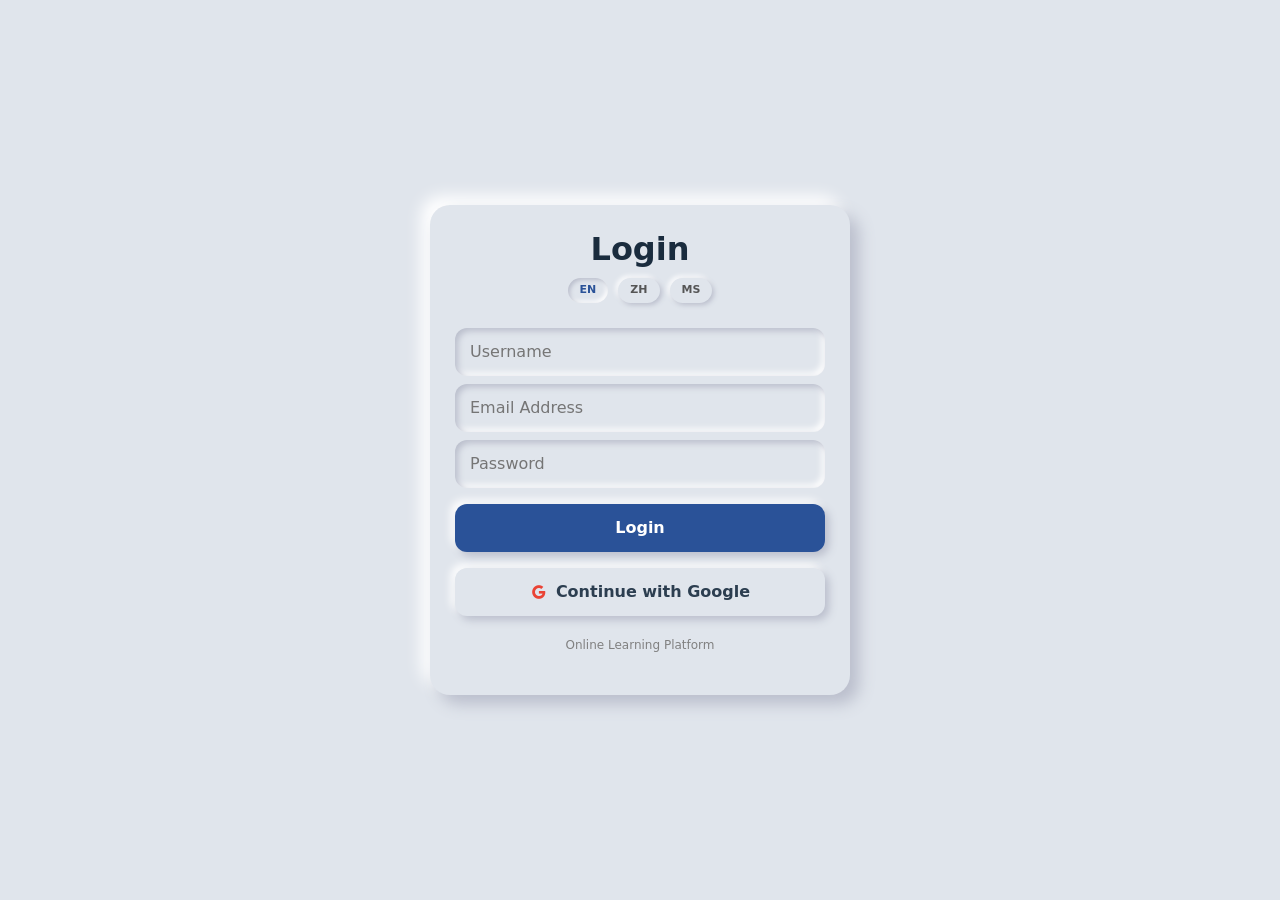
<file: IMI.ass - Copy/index.html>
<!DOCTYPE html>
	<html lang="en">
		<head>
			<meta charset="UTF-8">
			<meta name="viewport" content="width=device-width, initial-scale=1.0">
			
			<title>Home - Intelligent Learning Platform</title>
			
			<link href="https://cdn.jsdelivr.net/npm/bootstrap@5.3.3/dist/css/bootstrap.min.css" rel="stylesheet">
			<link href="https://unpkg.com/boxicons@2.1.4/css/boxicons.min.css" rel="stylesheet" />
			<link rel="stylesheet" href="style.css">
			
			<style>
				#splash-screen {
					position: fixed;
					top: 0; 
					left: 0;
					width: 100%;
					height: 100%;
					background: #e0e5ec;
					display: flex;
					flex-direction: column; 
					justify-content: center; 
					align-items: center;
					z-index: 10000; 
					transition: opacity 0.5s ease, visibility 0.5s;
				}
				.splash-logo { 
					font-size: 3rem; 
					font-weight: 800;
					color: #1a2c3e; 
					margin-bottom: 20px; 
					letter-spacing: 2px; 
				}
				
				.spinner-custom {
					width: 50px;
					height: 50px;
					border: 5px solid #babecc;
					border-top: 5px solid #2a5298;
					border-radius: 50%;
					
					/*loading time icon*/
					animation: spin 1s linear infinite; 
					box-shadow: 3px 3px 6px #babecc,
					-3px -3px 6px #fff;
				}
					/*loading icon*/
				@keyframes spin {
					0% { transform: rotate(0deg); } 
					100% { transform: rotate(360deg); } 
				}

				.top-header { 
					display: flex;
					justify-content: space-between; 
					align-items: center; 
					padding: 25px 20px;
					max-width: 1200px; 
					margin: 0 auto;
				}
				.logo-text { 
					font-weight: 800; 
					color: #1a2c3e;
					font-size: 1.5rem; 
					text-decoration: none;
				}
				
				.dropdown { 
					position: relative; 
					width: 240px;
					/*999 layers*/
					z-index: 999;
				}
				
				/*Neumorphism button*/
				.select-btn {
					display: flex; 
					height: 48px;
					background: #e0e5ec;
					padding: 0 15px; 
					font-size: 14px;
					font-weight: 600;
					color: #2c3e50;
					border-radius: 12px; 
					align-items: center;
					justify-content: space-between;
					cursor: pointer; 
					box-shadow: 4px 4px 8px #babecc,
					-4px -4px 8px #fff;
					transition: 0.3s;
				}
				.select-btn:hover {
					box-shadow: inset 2px 2px 5px #babecc, 
					inset -2px -2px 5px #fff; 
				}
				.dropdown.active .select-btn i { transform: rotate(-180deg); }
				.dropdown-menu {
					position: absolute;
					top: calc(100% + 8px); 
					left: 0; width: 100%;
					background: #e0e5ec;
					border-radius: 14px; 
					padding: 6px;
					list-style: none; 
					display: none; 
					flex-direction: column; 
					gap: 4px;
					box-shadow: 6px 6px 15px #babecc,
					-6px -6px 15px #fff;
				}
				.dropdown.active .dropdown-menu {
					display: flex; 
				}
				.dropdown-menu li { 
					display: flex;
					align-items: center;
					padding: 10px 12px; 
					color: #555;
					border-radius: 8px; 
					cursor: pointer; 
					transition: all 0.2s;
				}
				.dropdown-menu li:hover {
					background: #babecc;
					color: #1a2c3e;
					transform: translateX(4px); 
				}
				.menu-icon {
					display: flex;
					align-items: center;
					margin-right: 10px;
				}
				.menu-icon svg {
					width: 18px;
					height: 18px; 
					stroke: currentColor; 
					stroke-width: 2; 
				}
				.menu-text {
					font-size: 13.5px;
					font-weight: 500;
				}

				.main-container { 
					max-width: 1200px; 
					margin: 30px auto;
					padding: 0 20px;
				}
				.hero-card { 
					background: #e0e5ec;
					border-radius: 28px;
					padding: 45px; 
					box-shadow: 9px 9px 16px #babecc, 
					-9px -9px 16px #fff;
				}
				.video-box-wrapper { 
					background: #e0e5ec;
					padding: 15px; 
					border-radius: 20px;
					box-shadow: inset 4px 4px 8px #babecc, 
					inset -4px -4px 8px #fff; 
				}
				.video-box-wrapper video {
					border-radius: 12px; 
					width: 100%;
					display: block; 
				}

				.cta-btn {
					background: #e0e5ec;
					color: #1a2c3e; 
					font-weight: 700;
					padding: 12px 28px; 
					border: none;
					
					border-radius: 30px;
					box-shadow: 4px 4px 8px #babecc,
					-4px -4px 8px #fff;
					transition: all 0.2s;
				}
				.cta-btn:hover {
					box-shadow: inset 2px 2px 5px #babecc, 
					inset -2px -2px 5px #fff;
					color: #2a5298;
				}
			</style>
		</head>
		<body>
			
			<div id="splash-screen">
				<div class="splash-logo">EduStream</div>
				<div class="spinner-custom"></div>
				
				<p style="margin-top: 15px; color: #7f8c8d; font-size: 14px;">Assembling Your Workspace...</p>
			</div>

			<header class="top-header">
				<a href="index.html" class="logo-text"><strong>📚 EduStream</strong></a>
				
				<div class="dropdown" id="appDropdown">
					<div class="select-btn">
						<span class="select-btn-text" id="headerUserDisplay"><i class="bx bx-user"></i> Loading...</span>
						<i class="bx bx-chevron-down"></i>
					</div>
					
					<ul class="dropdown-menu">
						
						<li onclick="launchModalContext('Feedback')">
							<span class="menu-icon"><i class="bx bx-star"></i></span>
							<span class="menu-text">Feedback</span>
						</li>

						<li onclick="launchModalContext('Help')">
							<span class="menu-icon"><i class="bx bx-help-circle"></i></span>
							<span class="menu-text">Help Desk</span>
						</li>

						<li onclick="launchModalContext('FAQ')">
							<span class="menu-icon"><i class="bx bx-info-circle"></i></span>
							<span class="menu-text">FAQ</span>
						</li>

						<li onclick="launchModalContext('Contact')">
							<span class="menu-icon"><i class="bx bx-envelope"></i></span>
							<span class="menu-text">Contact</span>
						</li>
						
						<li onclick="location.href='dashboard.html'">
							<span class="menu-icon">
							<!-- 2*2 box icon --!>
								<svg viewBox="0 0 24 24" fill="none" stroke="currentColor">
									<rect x="3" y="3" width="7" height="7" rx="1" />
									<rect x="14" y="3" width="7" height="7" rx="1" />
									<rect x="3" y="14" width="7" height="7" rx="1" />
									<rect x="14" y="14" width="7" height="7" rx="1" />
								</svg>
							</span>
							<span class="menu-text">Dashboard</span>
						</li>

						<li onclick="logoutAction()">
							<span class="menu-icon">
								<!-- logout icon --!>
								<svg viewBox="0 0 24 24" fill="none" stroke="currentColor">
									<path d="M9 21H5a2 2 0 0 1-2-2V5a2 2 0 0 1 2-2h4"/>
									<polyline points="16 17 21 12 16 7"/>
									<line x1="21" y1="12" x2="9" y2="12"/>
								</svg>
							</span>
							<span class="menu-text">Logout</span>
						</li>
					</ul>
				</div>
			</header>
			
			<main class="main-container">
				<div class="hero-card row align-items-center mb-5">
					<div class="col-lg-7 pe-lg-5">
						<h1 class="display-5 fw-bold mb-3" style="color: #1a2c3e; font-weight: 800;">Unlock Multi-Disciplinary Competencies</h1>
						<p class="lead mb-4" style="font-size: 1.05rem; line-height: 1.8; color: #555;">
							Welcome to the next-generation virtual learning center. Experience architectural fluid interfaces optimized for rigorous computer science tracks, modern engineering, structural design, and business management.
						</p>
						<button class="cta-btn" onclick="location.href='courses.html'">Explore Curriculum Matrix →</button>
					</div>
					
					<!--====video====--!>
					<div class="col-lg-5 mt-4 mt-lg-0">
						<div class="video-box-wrapper">
							<video controls muted autoplay loop>
								<source src="mov_bbb.mp4" type="video/mp4">
							</video>
						</div>
						<p class="text-center text-muted small mt-2">🎬 Platform Overview & Onboarding Tour</p>
					</div>
				</div>
				
					<!---- start Introduction courses----!>
					<h3 class="fw-bold mb-4 text-dark"><i class="bx bx-grid-alt text-primary"></i> Explore Global Academic Disciplines</h3>
				
				<section class="row g-4 mb-4">
						<div class="col-md-4">
							<article class="nm-card h-100">
								<div class="d-flex align-items-center gap-2 mb-3">
									<i class="bx bx-code-block text-primary fs-3"></i>
									<h5 class="fw-bold m-0 text-dark">Computer Science: Algorithm Design</h5>
								</div>
								<p class="small text-muted mb-0" style="line-height: 1.6;">
									Analyze computational complexity, discrete algorithmic data objects, execution time optimization, and logical recursive processing methods.
								</p>
							</article>
						</div>
						<div class="col-md-4">
							<article class="nm-card h-100">
								<div class="d-flex align-items-center gap-2 mb-3">
									<i class="bx bx-cloud-upload text-success fs-3"></i>
									<h5 class="fw-bold m-0 text-dark">Information Technology: Systems</h5>
								</div>
								<p class="small text-muted mb-0" style="line-height: 1.6;">
									Examine client-server transmission architecture, logic gate structures, database relational interfaces, and systemic cloud protocols.
								</p>
							</article>
						</div>
						<div class="col-md-4">
							<article class="nm-card h-100">
								<div class="d-flex align-items-center gap-2 mb-3">
									<i class="bx bx-home-alt text-warning fs-3"></i>
									<h5 class="fw-bold m-0 text-dark">Structural Engineering & Building</h5>
								</div>
								<p class="small text-muted mb-0" style="line-height: 1.6;">
									Study concrete industrial material physics, blueprint asset production matrices, building mechanics, and modular construction pipelines.
								</p>
							</article>
						</div>
						<div class="col-md-4">
							<article class="nm-card h-100">
								<div class="d-flex align-items-center gap-2 mb-3">
									<i class="bx bx-line-chart text-danger fs-3"></i>
									<h5 class="fw-bold m-0 text-dark">Business: Operational Strategy</h5>
								</div>
								<p class="small text-muted mb-0" style="line-height: 1.6;">
									Convert raw company data metrics into tactical corporate execution pipelines, financial analysis, and strategic risk assessment maps.
								</p>
							</article>
						</div>
						<div class="col-md-4">
							<article class="nm-card h-100">
								<div class="d-flex align-items-center gap-2 mb-3">
									<i class="bx bx-wrench text-info fs-3"></i>
									<h5 class="fw-bold m-0 text-dark">Mechanical & Systems Integration</h5>
								</div>
								<p class="small text-muted mb-0" style="line-height: 1.6;">
									Build interactive mechanical simulations, dynamic automated control loops, and analyze low-level processing hardware metrics.
								</p>
							</article>
						</div>
						<div class="col-md-4">
							<article class="nm-card h-100">
								<div class="d-flex align-items-center gap-2 mb-3">
									<i class="bx bx-paint text-secondary fs-3"></i>
									<h5 class="fw-bold m-0 text-dark">Multimedia & Internet Graphics</h5>
								</div>
								<p class="small text-muted mb-0" style="line-height: 1.6;">
									Synthesize vector objects, digital compression assets, interface layouts, and reactive web layout tracking scripts.
								</p>
							</article>
						</div>
				</section>
			</main>

				<div class="modal-mask" id="helpModalWrapper">
					<section class="modal-box">
						
						<!-- bug ? --!>
						<h4 class="fw-bold text-dark mb-3" id="modalHeading">Component!!!!!!!!!!! Hub</h4>
						<div id="universalModalDescription" class="small text-muted mb-4" style="line-height: 1.6; display: none;"></div>
						<button class="nm-btn nm-btn-primary w-100" onclick="document.getElementById('helpModalWrapper').style.display='none'">Close Panel</button>
					</section>
				</div>
			
			<div id="universalModal" style="display: none; position: fixed; top: 0; left: 0; width: 100%; height: 100%; background: rgba(0, 0, 0, 0.4); backdrop-filter: blur(3px); justify-content: center; align-items: center; z-index: 1050;">
				<div class="nm-card" style="width: 90%; max-width: 500px; padding: 30px; position: relative; box-shadow: 10px 10px 20px #babecc, -10px -10px 20px #fff; border-radius: 20px;">
					<h4 class="fw-bold text-dark mb-3" id="modalHeading">Request</h4>
					
					<div id="zone_Feedback" style="display: none;">
						<p class="small text-muted mb-2">Rate your experience:</p>
						<div class="star-rating mb-3" style="font-size: 1.8rem; color: #ccc; cursor: pointer; display: flex; gap: 5px;">
							<i class="bx bx-star star-item" data-value="1"></i>
							<i class="bx bx-star star-item" data-value="2"></i>
							<i class="bx bx-star star-item" data-value="3"></i>
							<i class="bx bx-star star-item" data-value="4"></i>
							<i class="bx bx-star star-item" data-value="5"></i>
						</div>
						<textarea class="essay-input" id="feedbackReviewText" placeholder="Detailed review..." style="height: 100px;"></textarea>
					</div>

					<div id="modalDescription" class="small text-muted mb-4" style="line-height: 1.6;"></div>
						
						<div id="zone_Help" style="display:none;">
							<textarea id="helpText"
								placeholder="Describe your issue..."
								style="width:100%; height:120px; padding:10px; border-radius:10px; border:1px solid #ccc;">
							</textarea>
						</div>
						
					<div class="d-flex justify-content-end gap-2">
						<button class="cta-btn" onclick="document.getElementById('universalModal').style.display='none'">Cancel</button>
						<button class="cta-btn text-white" id="modalSubmitBtn" onclick="handleModalSubmit()" style="background: #1e3c72;">Send</button>
					</div>
				</div>
			</div>
			
			<!--button on bellow,simulate like Ghost.button--!>
			<nav class="bottom-navbar">
				<ul class="nav-menu">
					<li><a href="index.html" class="nav-link active">Home</a></li>
					<li><a href="courses.html" class="nav-link">Courses</a></li>
					<li><a href="dashboard.html" class="nav-link">Dashboard</a></li>
					<li><a href="exam.html" class="nav-link">Exam/Quiz</a></li>
				</ul>
			</nav>
			
			<script>
			 //check login
				window.addEventListener('DOMContentLoaded', () => {
					let activeUser = localStorage.getItem('savedProfileName');
					//if not login
					if (!activeUser) {
						alert("Security Gateway: Unauthorized state detected. Directing to account portal.");
						window.location.href = "login.html";
						return;
					}
					//show modal on above
					document.getElementById('headerUserDisplay').innerHTML = `<i class="bx bx-user-circle"></i> Hi, ${activeUser}`;

					setTimeout(() => {
						const splash = document.getElementById('splash-screen');
						if(splash) {
							splash.style.opacity = '0'; 
							splash.style.visibility = 'hidden';
						}
					}, 1500);
				});
				 //function logout
				function logoutAction() {
					localStorage.removeItem('savedProfileName');
					window.location.href = 'login.html';
				}
				//dropdown
				const dropdown = document.getElementById('appDropdown');
				const selectBtn = dropdown.querySelector('.select-btn');
				selectBtn.addEventListener('click', (e) => { e.stopPropagation(); dropdown.classList.toggle('active'); });
				document.addEventListener('click', () => dropdown.classList.remove('active'));

				let currentRating = 0;
				let currentType = '';
					
					// control dropdown function
					function launchModalContext(type) {
						//DOM
						const modal = document.getElementById('universalModal');
						const heading = document.getElementById('modalHeading');
						const desc = document.getElementById('modalDescription');
						const fZone = document.getElementById('zone_Feedback');
						
						modal.style.display = 'flex';   
						modal.style.visibility = 'visible';
						modal.style.opacity = '1';
						
						currentType = type;
						
						// reset display
						fZone.style.display = 'none';
						desc.style.display = 'none';
						document.getElementById('zone_Help').style.display = 'none';
						
						if (type === 'Feedback') {
							heading.textContent = "Feedback Engine";
							fZone.style.display = 'block';
							desc.style.display = 'none';
						
						} else if (type === 'Help') {
							heading.textContent = "Help Desk";
						
							desc.style.display = 'none';
							document.getElementById('zone_Help').style.display = 'block';
						} else if (type === 'FAQ') {
							heading.textContent = "FAQ";
						
							// close all
							fZone.style.display = 'none';
							document.getElementById('zone_Help').style.display = 'none';
						
							// desc
							desc.style.display = 'block';
							desc.style.visibility = 'visible';
							desc.innerHTML = `
								<p><b>Q:</b> How do I reset my progress?<br>
								<b>A:</b> Logout or clear cache.</p>
								
								<hr>
								
								<p><b>Q:</b> How do I contact support?<br>
								<b>A:</b> Use Contact menu.</p>
								
								<hr>
								
								<p><b>Q:</b> Why can't I login?<br>
								<b>A:</b> Check username/password.</p>
							`;
						} else if (type === 'Contact') {
							heading.textContent = "Contact";
							desc.style.display = 'block';
							desc.innerHTML = "Email: support@edustream.com";
						}
					}
					
					
					document.querySelectorAll('.star-item').forEach(star => {
						star.addEventListener('click', function() {
							currentRating = parseInt(this.getAttribute('data-value'));
							document.querySelectorAll('.star-item').forEach((s, idx) => {
								s.className = idx < currentRating ? 'bx bxs-star star-item' : 'bx bx-star star-item';
								s.style.color = idx < currentRating ? '#f1c40f' : '#ccc';
							});
						});
					});
				//front end modal 
				function handleModalSubmit() {
					
					if (currentType === 'Feedback' && currentRating === 0)
						return alert("Select a rating!");
					
					if (currentType === 'Help') {
							const msg = document.getElementById('helpText').value;
						if (!msg.trim()) return alert("Please describe your issue!");
						alert("Help request sent: " + msg);
					}
					
					alert("Data packet submitted successfully!");
					document.getElementById('universalModal').style.display = 'none';
				}
			</script>
		</body>
	</html>
</file>
<file: IMI.ass - Copy/style.css>
/*=== Global Core Resets ===*/
* {
    margin: 0;
    padding: 0;
    box-sizing: border-box;
}

body {
    background: #e0e5ec;
    font-family: "Inter", system-ui, sans-serif;
    color: #2c3e50;
    overflow-x: hidden;
    padding-bottom: 120px; /* let the bar some space */
}

/* === Navbar === */
.bottom-navbar {
    background: #e0e5ec; 
    padding: 0.9rem 1.2rem; 
    border-radius: 60px;
    box-shadow: 9px 9px 16px #babecc, -9px -9px 16px #fff;
    position: fixed; 
    bottom: 20px; 
    left: 50%; 
    transform: translateX(-50%);
    z-index: 9998;
    width: max-content;
}

.nav-menu { 
    display: flex; 
    gap: 1rem; 
    list-style: none; 
    margin: 0; 
    padding: 0; 
}

.nav-link {
    text-decoration: none; 
    padding: 0.6rem 1.2rem; 
    border-radius: 40px;
    background: #e0e5ec; 
    color: #2c3e50; 
    font-weight: bold; 
    font-size: 0.85rem;
    display: inline-block;
    cursor: pointer;
    box-shadow: 5px 5px 10px #babecc, -5px -5px 10px #fff;
    transition: color 0.2s, box-shadow 0.2s;
}

.nav-link:hover {
    color: #2a5298;
}

.nav-link.active {
    box-shadow: inset 4px 4px 8px #babecc, inset -4px -4px 8px #fff;
    color: #2a5298;
}

/* === Universal Responsive Footer === */
.site-footer {
    margin-top: 60px;
    padding: 30px 20px;
	/*Design Consistency*/
    background: #e0e5ec;
    text-align: center;
    border-radius: 20px 20px 0 0;
    box-shadow: inset 0 9px 16px #babecc, inset 0 -9px 16px #fff;
}

/* === UI Component Blocks === */
.nm-card {
    background: #e0e5ec;
    border-radius: 20px;
    padding: 25px;
    box-shadow: 9px 9px 16px #babecc, -9px -9px 16px #fff;
}

.nm-input {
    background: #e0e5ec;
    border: none;
    border-radius: 12px;
    box-shadow: inset 3px 3px 6px #babecc, inset -3px -3px 6px #fff;
    padding: 12px 15px;
    width: 100%;
    outline: none;
    color: #2c3e50;
}

.nm-input:focus {
    box-shadow: inset 4px 4px 8px #a4a9b2, inset -4px -4px 8px #fff;
}

.nm-btn {
    background: #e0e5ec;
    border: none;
    border-radius: 12px;
    padding: 12px 24px;
    color: #2c3e50;
    font-weight: bold;
    box-shadow: 4px 4px 8px #babecc, -4px -4px 8px #fff;
    cursor: pointer;
    transition: transform 0.1s, box-shadow 0.1s;
}

.nm-btn:active {
    box-shadow: inset 2px 2px 5px #babecc, inset -2px -2px 5px #fff;
}

.nm-btn-primary {
    background: #2a5298;
    color: #fff;
}

/* === Quiz Layout Elements === */
.code-container {
    background: #2c3e50;
    color: #1abc9c;
    padding: 15px;
    border-radius: 10px;
    font-family: monospace;
    font-size: 0.85rem;
    text-align: left;
    margin-top: 15px;
    display: none;
    overflow-x: auto;
}

.quiz-card {
    background: #e0e5ec;
    padding: 20px;
    border-radius: 15px;
    box-shadow: inset 2px 2px 5px #babecc, inset -2px -2px 5px #fff;
    margin-bottom: 20px;
}

.opt-box {
    display: flex;
    align-items: center;
    padding: 12px;
    background: #e0e5ec;
    border-radius: 10px;
    margin-top: 10px;
    box-shadow: 3px 3px 6px #babecc, -3px -3px 6px #fff;
    cursor: pointer;
}

.opt-box input {
    margin-right: 12px;
}

.star-box i {
    font-size: 1.75rem;
    color: #babecc;
    cursor: pointer;
    transition: color 0.2s;
}

.star-box i.selected {
    color: #f1c40f;
}

/* === Custom Help Modal === */
.modal-mask {
    position: fixed;
    top: 0;
    left: 0;
    width: 100%;
    height: 100%;
    background: rgba(0, 0, 0, 0.4);
    display: none;
    justify-content: center;
    align-items: center;
    z-index: 9999;
}

.modal-box {
    background: #e0e5ec;
    width: 90%;
    max-width: 500px;
    padding: 30px;
    border-radius: 20px;
    box-shadow: 9px 9px 16px #babecc, -9px -9px 16px #fff;
}

/* === Mobile Phone Optimization (Media Query) === */
@media (max-width: 576px) {
    body {
        padding-bottom: 140px; 
    }

    .bottom-navbar {
        width: 92% !important; 
        padding: 0.6rem 0.8rem;
        bottom: 15px;
    }

    .nav-menu {
        gap: 0.3rem; 
        justify-content: space-between;
        width: 100%;
    }

    .nav-link {
        padding: 0.5rem 0.7rem; 
        font-size: 0.75rem; 
    }
}
</file>
